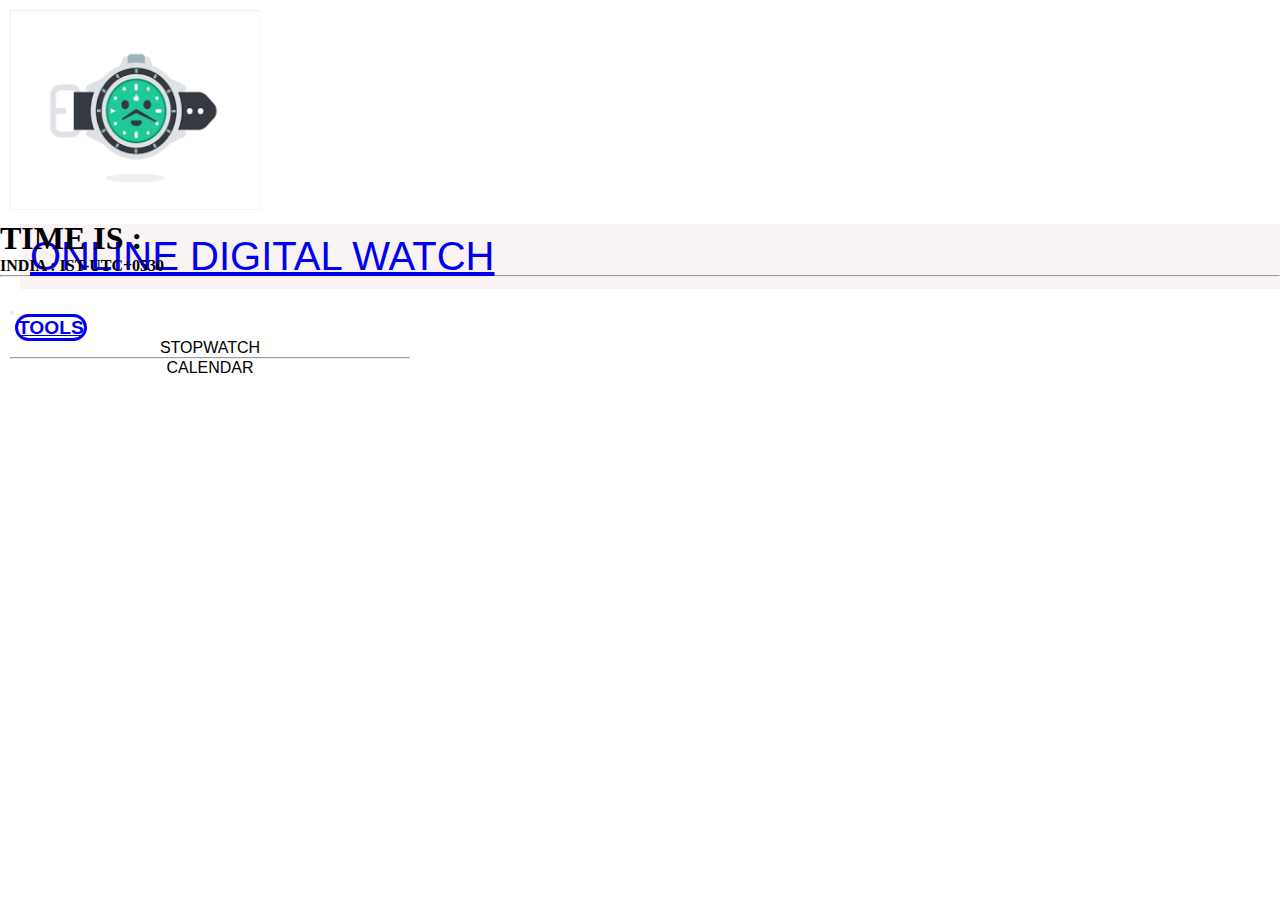
<file: index.html>
<!doctype html>
<html lang="en">
  <head>
    <meta charset="utf-8">
    <meta name="viewport" content="width=device-width, initial-scale=1">
    <title>ONLINE DIGITAL WATCH</title>
    <link href="https://cdn.jsdelivr.net/npm/bootstrap@5.3.0-alpha1/dist/css/bootstrap.min.css" rel="stylesheet" integrity="sha384-GLhlTQ8iRABdZLl6O3oVMWSktQOp6b7In1Zl3/Jr59b6EGGoI1aFkw7cmDA6j6gD" crossorigin="anonymous"> 
    <link rel="stylesheet"   href="style.css">
    <link rel="icon" type="image/x-icon" href="download.png">
  </head>

  <script src="main.js"></script>


  <body>
    <nav class="navbar navbar-expand-lg bg-body-tertiary">
        <div class = "logo">
            <a href="main.html"><img src="download.png" height="200px" width="250px"></a>
            
       </div>
         
        <div class="container-fluid">
          <a class="navbar-brand" href="#" >ONLINE DIGITAL WATCH</a>
         
          </div>
          <button class="navbar-toggler" type="button" data-bs-toggle="collapse" data-bs-target="#navbarSupportedContent" aria-controls="navbarSupportedContent" aria-expanded="false" aria-label="Toggle navigation">
            <span class="navbar-toggler-icon"></span>
          </button>
          <br>
          <div class="collapse navbar-collapse" id="navbarSupportedContent">
            <ul class="navbar-nav me-auto mb-2 mb-lg-0">
              
              <li class="nav-item dropdown">
                <a class="nav-link dropdown-toggle" href="#" role="button" data-bs-toggle="dropdown" aria-expanded="false">
                  TOOLS
                </a>
                <ul class="dropdown-menu">
                  
                  <li><a class="how" href="stopwatch.html">STOPWATCH</a></li>
                  <hr>
                 
                  <li><a class="how" href="Calendar.html">CALENDAR</a></li>
                </ul>
              </li>
             
            </ul>
            
          </div>
        </div>
      </nav>
      <div class="container">
        <div class="jumbotron">
            <h1 class="display-4">TIME IS :  <span id="time"> </span></h1>
            <p class="lead"><b>INDIA : IST-UTC+0530</b></p>
            
            <hr class="my-4">
           
          </div>
      </div>
    <script src="https://cdn.jsdelivr.net/npm/bootstrap@5.3.0-alpha1/dist/js/bootstrap.bundle.min.js" integrity="sha384-w76AqPfDkMBDXo30jS1Sgez6pr3x5MlQ1ZAGC+nuZB+EYdgRZgiwxhTBTkF7CXvN" crossorigin="anonymous"></script> 
  </body>
</html>
</file>
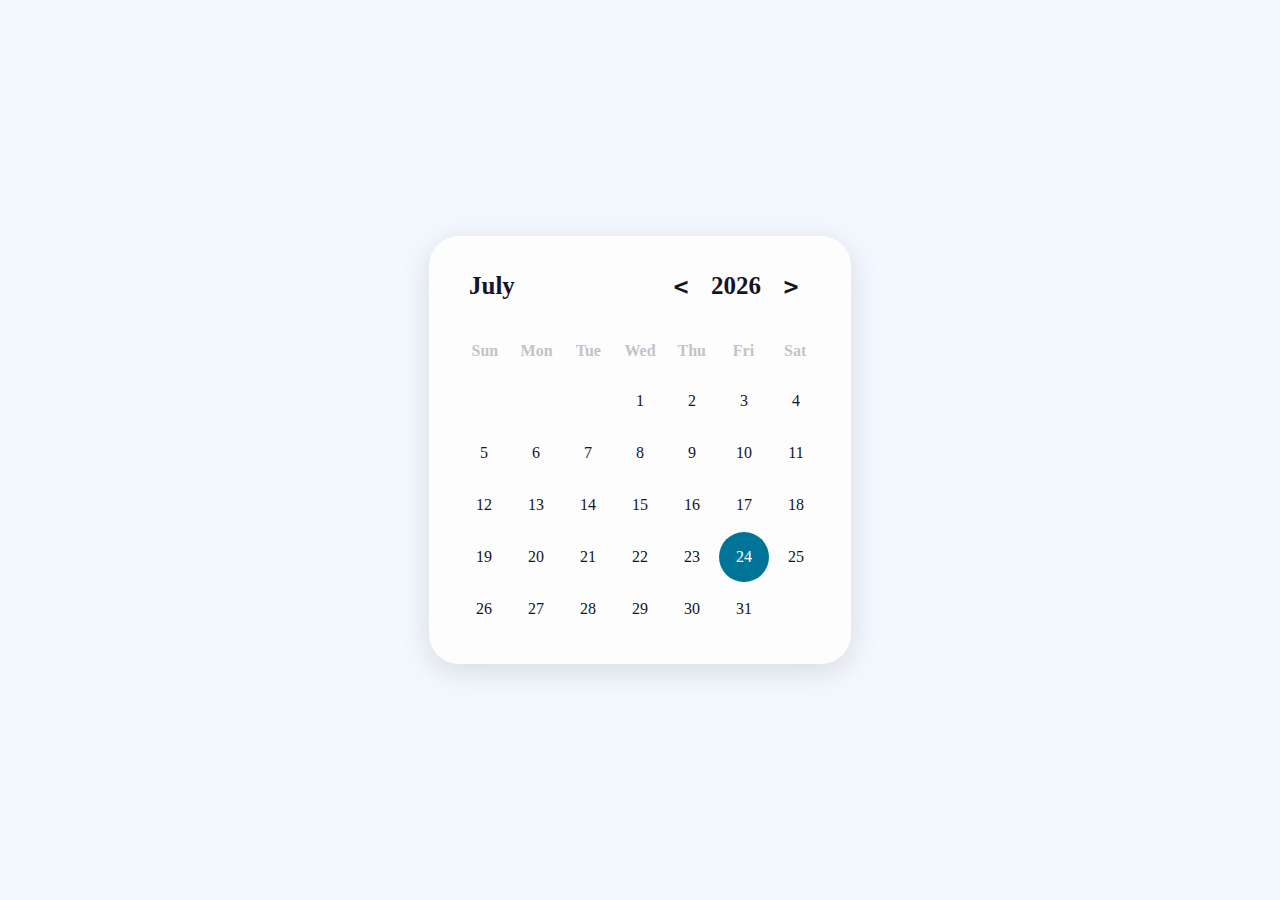
<file: Calendar.html>
<!DOCTYPE html>
<html>
    <head>
        <title>CALENDAR 2023</title>
        <link rel="stylesheet" href="calendar.css">
    </head>

<body class="light">

    <div class="calendar">
        <div class="calendar-header">
            <span class="month-picker" id="month-picker">January</span>
            <div class="year-picker">
                <span class="year-change" id="prev-year">
                    <pre><</pre>
                </span>
                <span id="year">2023</span>
                <span class="year-change" id="next-year">
                    <pre>></pre>
                </span>
            </div>
        </div>
        <div class="calendar-body">
            <div class="calendar-week-day">
                <div>Sun</div>
                <div>Mon</div>
                <div>Tue</div>
                <div>Wed</div>
                <div>Thu</div>
                <div>Fri</div>
                <div>Sat</div>
            </div>
            <div class="calendar-days"></div>
        </div>
       
        <div class="month-list"></div>
    </div>
    <script src="calendar.js"></script>
</body>

</html>
</file>
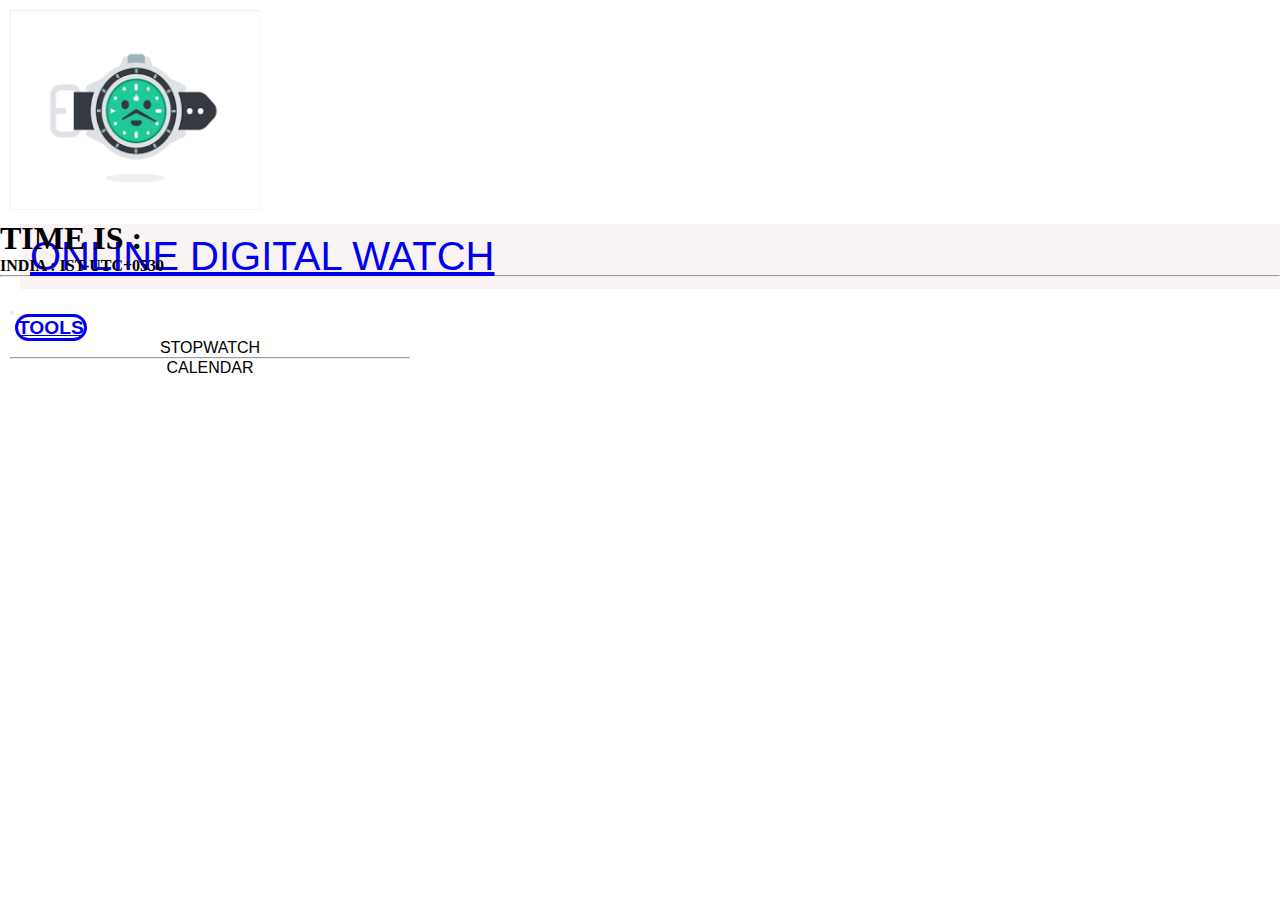
<file: main.html>
<!doctype html>
<html lang="en">
  <head>
    <meta charset="utf-8">
    <meta name="viewport" content="width=device-width, initial-scale=1">
    <title>ONLINE DIGITAL WATCH</title>
    <link href="https://cdn.jsdelivr.net/npm/bootstrap@5.3.0-alpha1/dist/css/bootstrap.min.css" rel="stylesheet" integrity="sha384-GLhlTQ8iRABdZLl6O3oVMWSktQOp6b7In1Zl3/Jr59b6EGGoI1aFkw7cmDA6j6gD" crossorigin="anonymous"> 
    <link rel="stylesheet"   href="style.css">
    <link rel="icon" type="image/x-icon" href="download.png">
  </head>

  <script src="main.js"></script>


  <body>
    <nav class="navbar navbar-expand-lg bg-body-tertiary">
        <div class = "logo">
            <a href="main.html"><img src="download.png" height="200px" width="250px"></a>
            
       </div>
         
        <div class="container-fluid">
          <a class="navbar-brand" href="#" >ONLINE DIGITAL WATCH</a>
         
          </div>
          <button class="navbar-toggler" type="button" data-bs-toggle="collapse" data-bs-target="#navbarSupportedContent" aria-controls="navbarSupportedContent" aria-expanded="false" aria-label="Toggle navigation">
            <span class="navbar-toggler-icon"></span>
          </button>
          <br>
          <div class="collapse navbar-collapse" id="navbarSupportedContent">
            <ul class="navbar-nav me-auto mb-2 mb-lg-0">
              
              <li class="nav-item dropdown">
                <a class="nav-link dropdown-toggle" href="#" role="button" data-bs-toggle="dropdown" aria-expanded="false">
                  TOOLS
                </a>
                <ul class="dropdown-menu">
                  
                  <li><a class="how" href="stopwatch.html">STOPWATCH</a></li>
                  <hr>
                 
                  <li><a class="how" href="Calendar.html">CALENDAR</a></li>
                </ul>
              </li>
             
            </ul>
            
          </div>
        </div>
      </nav>
      <div class="container">
        <div class="jumbotron">
            <h1 class="display-4">TIME IS :  <span id="time"> </span></h1>
            <p class="lead"><b>INDIA : IST-UTC+0530</b></p>
            
            <hr class="my-4">
           
          </div>
      </div>
    <script src="https://cdn.jsdelivr.net/npm/bootstrap@5.3.0-alpha1/dist/js/bootstrap.bundle.min.js" integrity="sha384-w76AqPfDkMBDXo30jS1Sgez6pr3x5MlQ1ZAGC+nuZB+EYdgRZgiwxhTBTkF7CXvN" crossorigin="anonymous"></script> 
  </body>
</html>
</file>
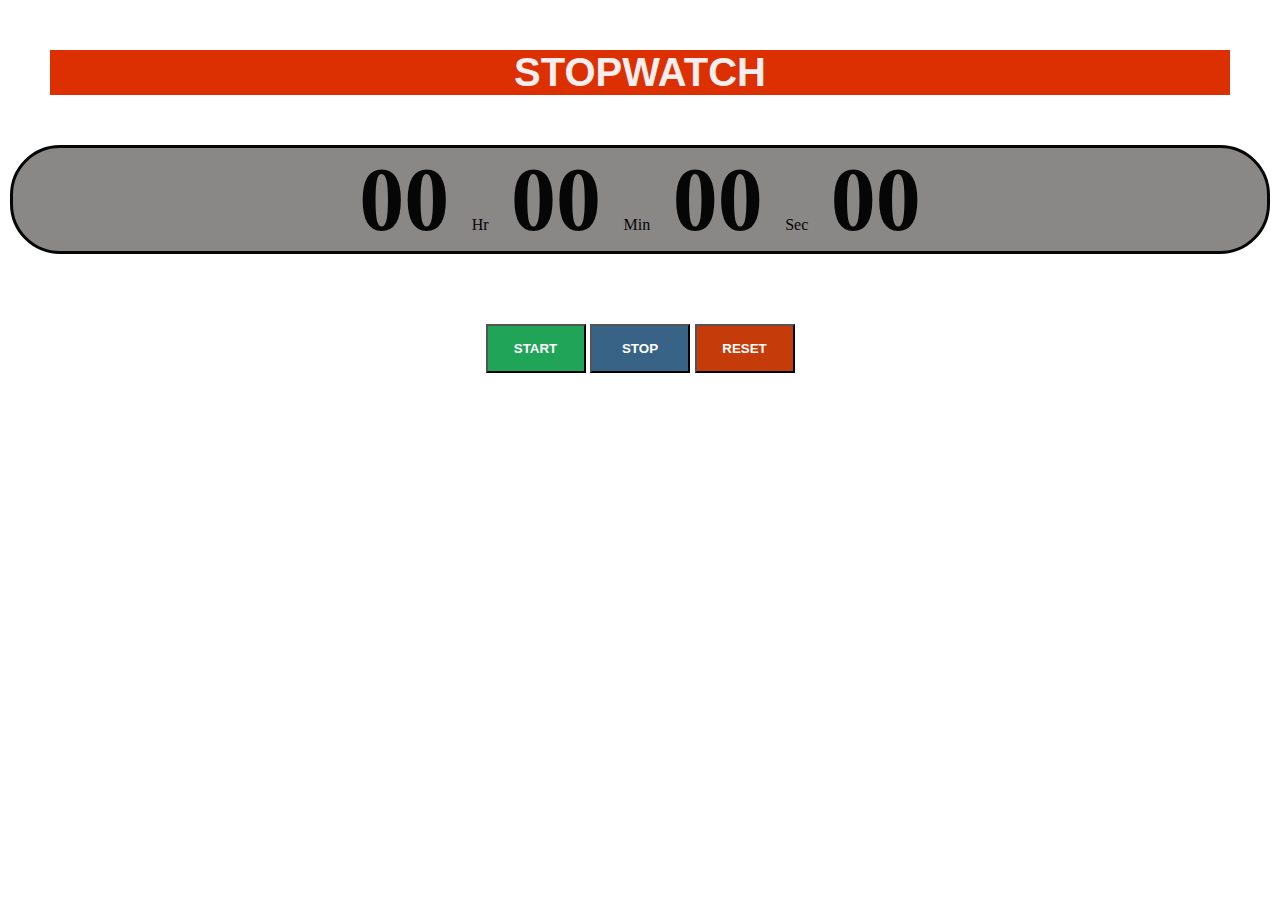
<file: stopwatch.html>
<!DOCTYPE html>
<html>
    <head>
        <meta charset="UTF-8">
        <meta http-equiv ="X-UA-Compatible" content="IE-edge">
        <meta name="viewport" content="width=device-width,initial-scale=1.0">
        <title>STOPWATCH</title>
        <link rel="stylesheet" href="stopwatch.css">
        <link rel="icon" type="image/x-icon" href="stopwatch.png">
    </head>
    <body>
        <div id="heading-main"><h1><p>STOPWATCH</p></h1></div>
        <div id="body-time">
            <span class="digit" id="hour">00</span> <span class="text">Hr</span>
            <span class="digit" id="Mins">00</span> <span class="text">Min</span>
            <span class="digit" id="Seconds">00</span> <span class="text">Sec</span>
            <span class="digit" id="count">00</span>
        </div>
        <div  id="button">
        <button class="work-time"  id="start" onclick="start()">START</button>
        <button  class="work-time" id="stop" onclick="stop()">STOP</button>
        <button  class="work-time" id="reset"onclick="reset()">RESET</button>
    </div>
        <script src="stopwatch.js"></script>
    </body>
</html>
</file>
<file: style.css>
*{
    margin:0px;
    padding: 0px;
    
    
} 
.container-fluid
{
   
    background-color: rgb(249, 243, 243);
    color: white;
    margin: 10px;
    padding: 10px;
   
   
}
.navbar-brand
{
    font: 200;
    font-family: 'Franklin Gothic Medium', 'Arial Narrow', Arial, sans-serif;
    font-size: 40px;
    font-stretch: expanded;
    font-weight: 200;
    font-display: 20px;
}
.nav-link {
    font-size: larger;
    margin: 5px;
    font-weight: bolder;
    border: solid;
    border-radius: 20px;
    text-align: center;
   
}
.nav-link:hover {
    font-size: larger;
    margin: 5px;
    font-weight: bolder;
    border: solid;
    border-radius: 20px;
    box-shadow: 0 12px 16px 0 rgba(0,0,0,0.24), 0 17px 50px 0 rgba(0,0,0,0.19);

   
}

.navbar {
    width: 1650px;
    height: 200px;
    color: rgb(220, 218, 218);
    padding: 10px;
}
.navbar-nav {
    font-family: 'Franklin Gothic Medium', 'Arial Narrow', Arial, sans-serif;
    font-size: medium;
    display: block;
    
}
.how{
    text-decoration: none;
    color: black;
    
}
.how:hover{
    color: rgb(163, 97, 12);
}
.dropdown-menu
{
    text-align: center;
    width: 400px;
}
.nav-item 
{
    width: 400px;
}
li:hover{
    box-shadow: black;
}
</file>
<file: calendar.css>
:root 
{
    --dark-body: #4d4c5a;
    --dark-main: #141529;
    --dark-second: #79788c;
    --dark-hover: #323048;
    --dark-text: #f8fbff;
    --light-body: #f3f8fe;
    --light-main: #fdfdfd;
    --light-second: #c3c2c8;
    --light-hover: #edf0f5;
    --light-text: #151426;
    --blue: #007497;
    --white: #fff;
    --shadow: rgba(100, 100, 111, 0.2) 0px 7px 29px 0px;
    --font-family: cursive;
}
.light {
    --bg-body: var(--light-body);
    --bg-main: var(--light-main);
    --bg-second: var(--light-second);
    --color-hover: var(--light-hover);
    --color-txt: var(--light-text);
}

* {
    padding: 0;
    margin: 0;
    box-sizing: border-box;
}

html,
body {
    height: 100vh;
    display: grid;
    place-items: center;
    font-family: var(--font-family);
    background-color: var(--bg-body);
}
.calendar {
    height: max-content;
    width: max-content;
    background-color: var(--bg-main);
    border-radius: 30px;
    padding: 20px;
    position: relative;
    overflow: hidden;
}

.light .calendar {
    box-shadow: var(--shadow);
}

.calendar-header {
    display: flex;
    justify-content: space-between;
    align-items: center;
    font-size: 25px;
    font-weight: 600;
    color: var(--color-txt);
    padding: 10px;
}

.calendar-body {
    padding: 10px;
}

.calendar-week-day {
    height: 50px;
    display: grid;
    grid-template-columns: repeat(7, 1fr);
    font-weight: 600;
}

.calendar-week-day div {
    display: grid;
    place-items: center;
    color: var(--bg-second);
}

.calendar-days {
    display: grid;
    grid-template-columns: repeat(7, 1fr);
    gap: 2px;
    color: var(--color-txt);
}

.calendar-days div {
    width: 50px;
    height: 50px;
    display: flex;
    align-items: center;
    justify-content: center;
    padding: 5px;
    position: relative;
    cursor: pointer;
    animation: to-top 1s forwards;
}

.calendar-days div span {
    position: absolute;
}

.calendar-days div:hover span {
    transition: width 0.2s ease-in-out, height 0.2s ease-in-out;
}

.calendar-days div span:nth-child(1),
.calendar-days div span:nth-child(3) {
    width: 2px;
    height: 0;
    background-color: var(--color-txt);
}

.calendar-days div:hover span:nth-child(1),
.calendar-days div:hover span:nth-child(3) {
    height: 100%;
}

.calendar-days div span:nth-child(1) {
    bottom: 0;
    left: 0;
}

.calendar-days div span:nth-child(3) {
    top: 0;
    right: 0;
}

.calendar-days div span:nth-child(2),
.calendar-days div span:nth-child(4) {
    width: 0;
    height: 2px;
    background-color: var(--color-txt);
}

.calendar-days div:hover span:nth-child(2),
.calendar-days div:hover span:nth-child(4) {
    width: 100%;
}

.calendar-days div span:nth-child(2) {
    top: 0;
    left: 0;
}

.calendar-days div span:nth-child(4) {
    bottom: 0;
    right: 0;
}

.calendar-days div:hover span:nth-child(2) {
    transition-delay: 0.2s;
}

.calendar-days div:hover span:nth-child(3) {
    transition-delay: 0.4s;
}

.calendar-days div:hover span:nth-child(4) {
    transition-delay: 0.6s;
}

.calendar-days div.curr-date,
.calendar-days div.curr-date:hover {
    background-color: var(--blue);
    color: var(--white);
    border-radius: 50%;
}

.calendar-days div.curr-date span {
    display: none;
}

.month-picker {
    padding: 5px 10px;
    border-radius: 10px;
    cursor: pointer;
}

.month-picker:hover {
    background-color: var(--color-hover);
}

.year-picker {
    display: flex;
    align-items: center;
}

.year-change {
    height: 40px;
    width: 40px;
    border-radius: 50%;
    display: grid;
    place-items: center;
    margin: 0 10px;
    cursor: pointer;
}

.year-change:hover {
    background-color: var(--color-hover);
}

.calendar-footer {
    padding: 10px;
    display: flex;
    justify-content: flex-end;
    align-items: center;
}

.toggle {
    display: flex;
}

.toggle span {
    margin-right: 10px;
    color: var(--color-txt);
}

.month-list {
    position: absolute;
    width: 100%;
    height: 100%;
    top: 0;
    left: 0;
    background-color: var(--bg-main);
    padding: 20px;
    grid-template-columns: repeat(3, auto);
    gap: 5px;
    display: grid;
    transform: scale(1.5);
    visibility: hidden;
    pointer-events: none;
}

.month-list.show {
    transform: scale(1);
    visibility: visible;
    pointer-events: visible;
    transition: all 0.2s ease-in-out;
}

.month-list > div {
    display: grid;
    place-items: center;
}

.month-list > div > div {
    width: 100%;
    padding: 5px 20px;
    border-radius: 10px;
    text-align: center;
    cursor: pointer;
    color: var(--color-txt);
}

.month-list > div > div:hover {
    background-color: var(--color-hover);
}
</file>
<file: stopwatch.css>
*{
    /* background-color: #dc2f02; */
    margin: 0;
    padding: 0;
}
#heading-main{
    text-align: center;
    font-size:20px ;
    font-family: 'Lucida Sans', 'Lucida Sans Regular', 'Lucida Grande', 'Lucida Sans Unicode', Geneva, Verdana, sans-serif;
    color: rgb(248, 238, 238);
    margin: 50px;
    background-color: #dc2f02;
}
#body-time{
    text-align: center;
    font-size: 90px;
    color: rgb(6, 6, 6);
    margin: 10px;
    border: solid;
    border-radius: 50px;
    background-color: rgb(138, 135, 135);
}
#button{

    margin: 50px;
    color: rgb(245, 246, 247);
    text-align: center;
    font-size: large;
    padding: 20px;
    
}
#start{
    background-color: rgb(32, 165, 88);
    padding: 2px;
    padding:15px;
    width: 100px;
    font-weight: bold;
    font-family: 'Franklin Gothic Medium', 'Arial Narrow', Arial, sans-serif;
    color: white;

}
#stop{
    background-color: rgb(56, 99, 135);
    padding: 2px;
    padding:15px;
    width: 100px;
    font-weight: bold;
    font-family: 'Franklin Gothic Medium', 'Arial Narrow', Arial, sans-serif;
   color: white;
}
#reset{
    background-color: rgb(197, 60, 10);
    padding: 2px;
    padding:15px;
    width: 100px;
    font-weight: bold;
    font-family: 'Franklin Gothic Medium', 'Arial Narrow', Arial, sans-serif;
    color: white;
}
#start:hover{
    font-size: larger;
    margin: 5px;
    font-weight: bolder;
    border: solid;
   
    box-shadow: 0 12px 16px 0 rgba(11, 11, 11, 0.24), 0 17px 50px 0 rgba(0,0,0,0.19);
}
#stop:hover{
    font-size: larger;
    margin: 5px;
    font-weight: bolder;
    border: solid;
   
    box-shadow: 0 12px 16px 0 rgba(0,0,0,0.24), 0 17px 50px 0 rgba(0,0,0,0.19);
}
#reset:hover{
    font-size: larger;
    margin: 5px;
    font-weight: bolder;
    border: solid;
   
    box-shadow: 0 12px 16px 0 rgba(0,0,0,0.24), 0 17px 50px 0 rgba(0,0,0,0.19);
}
.text{
    font-size: medium;
}
.digit
{
    font-weight: bold;
}
</file>
